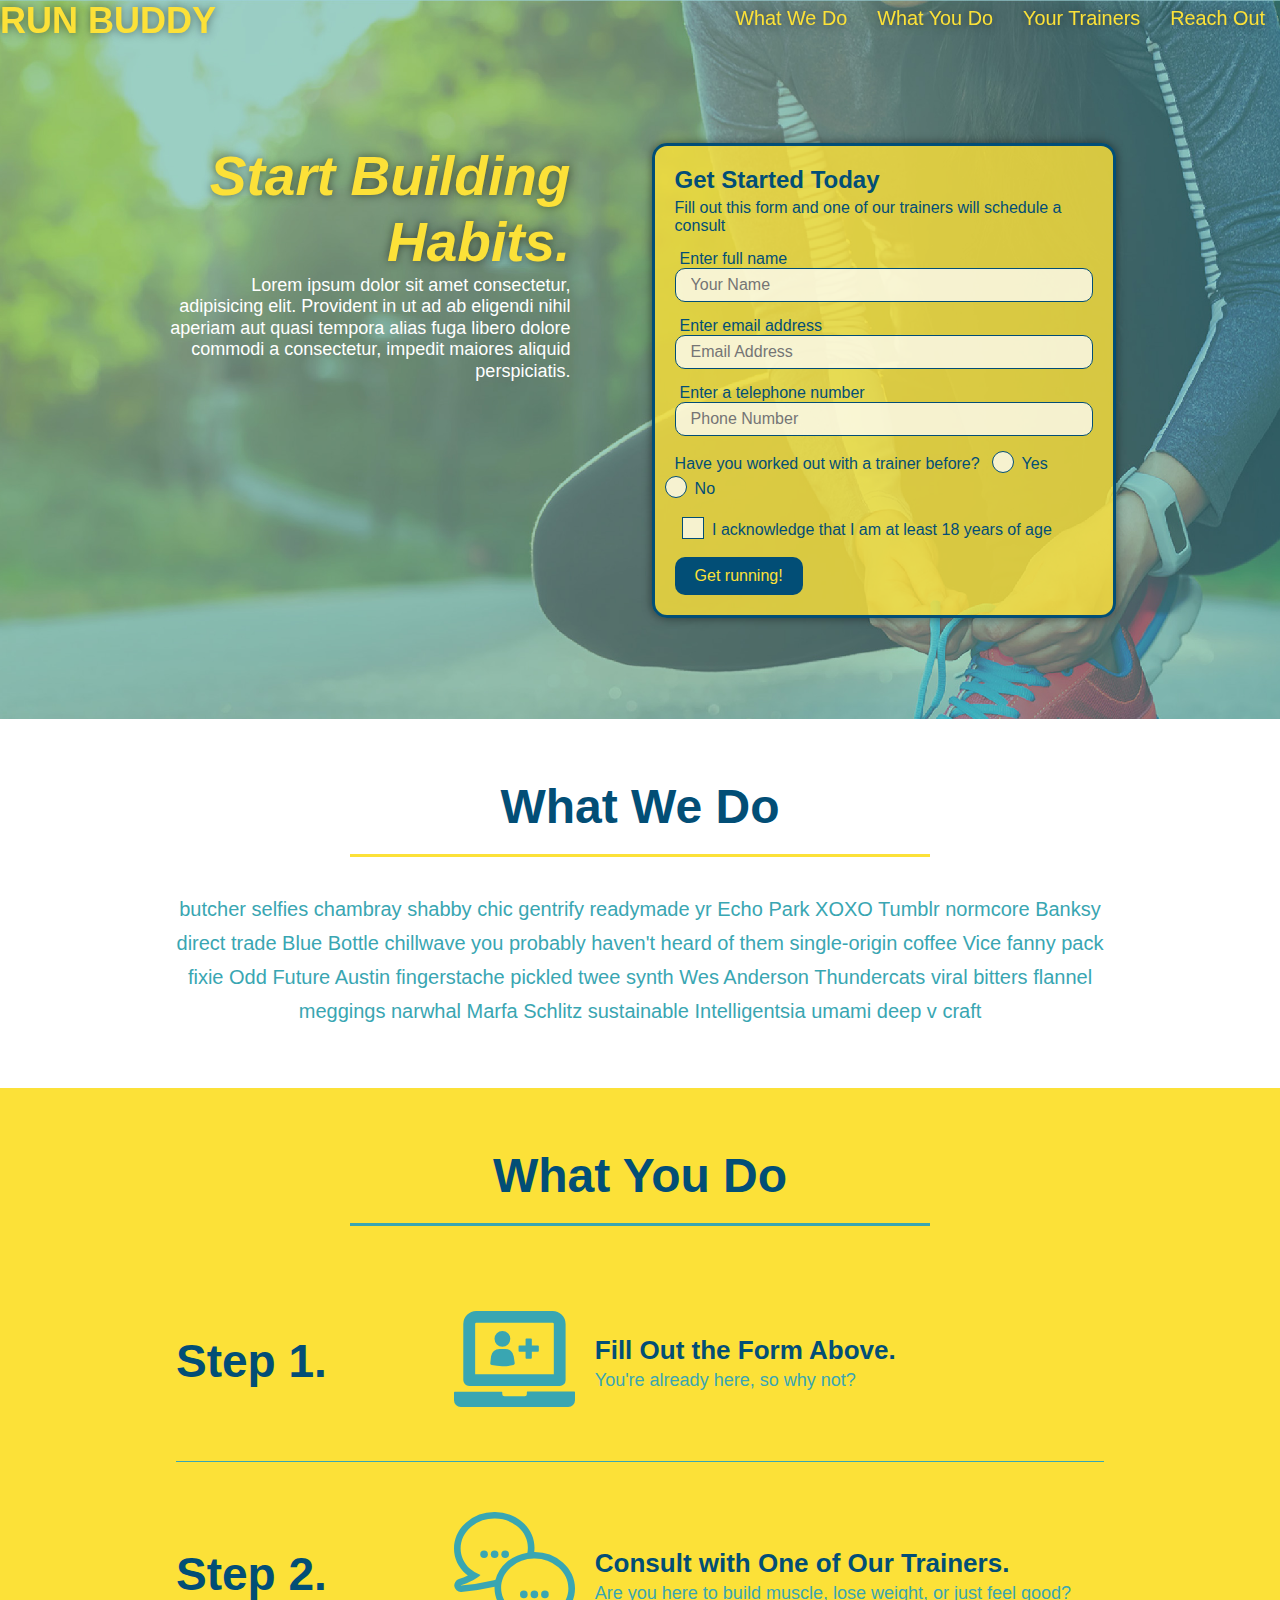
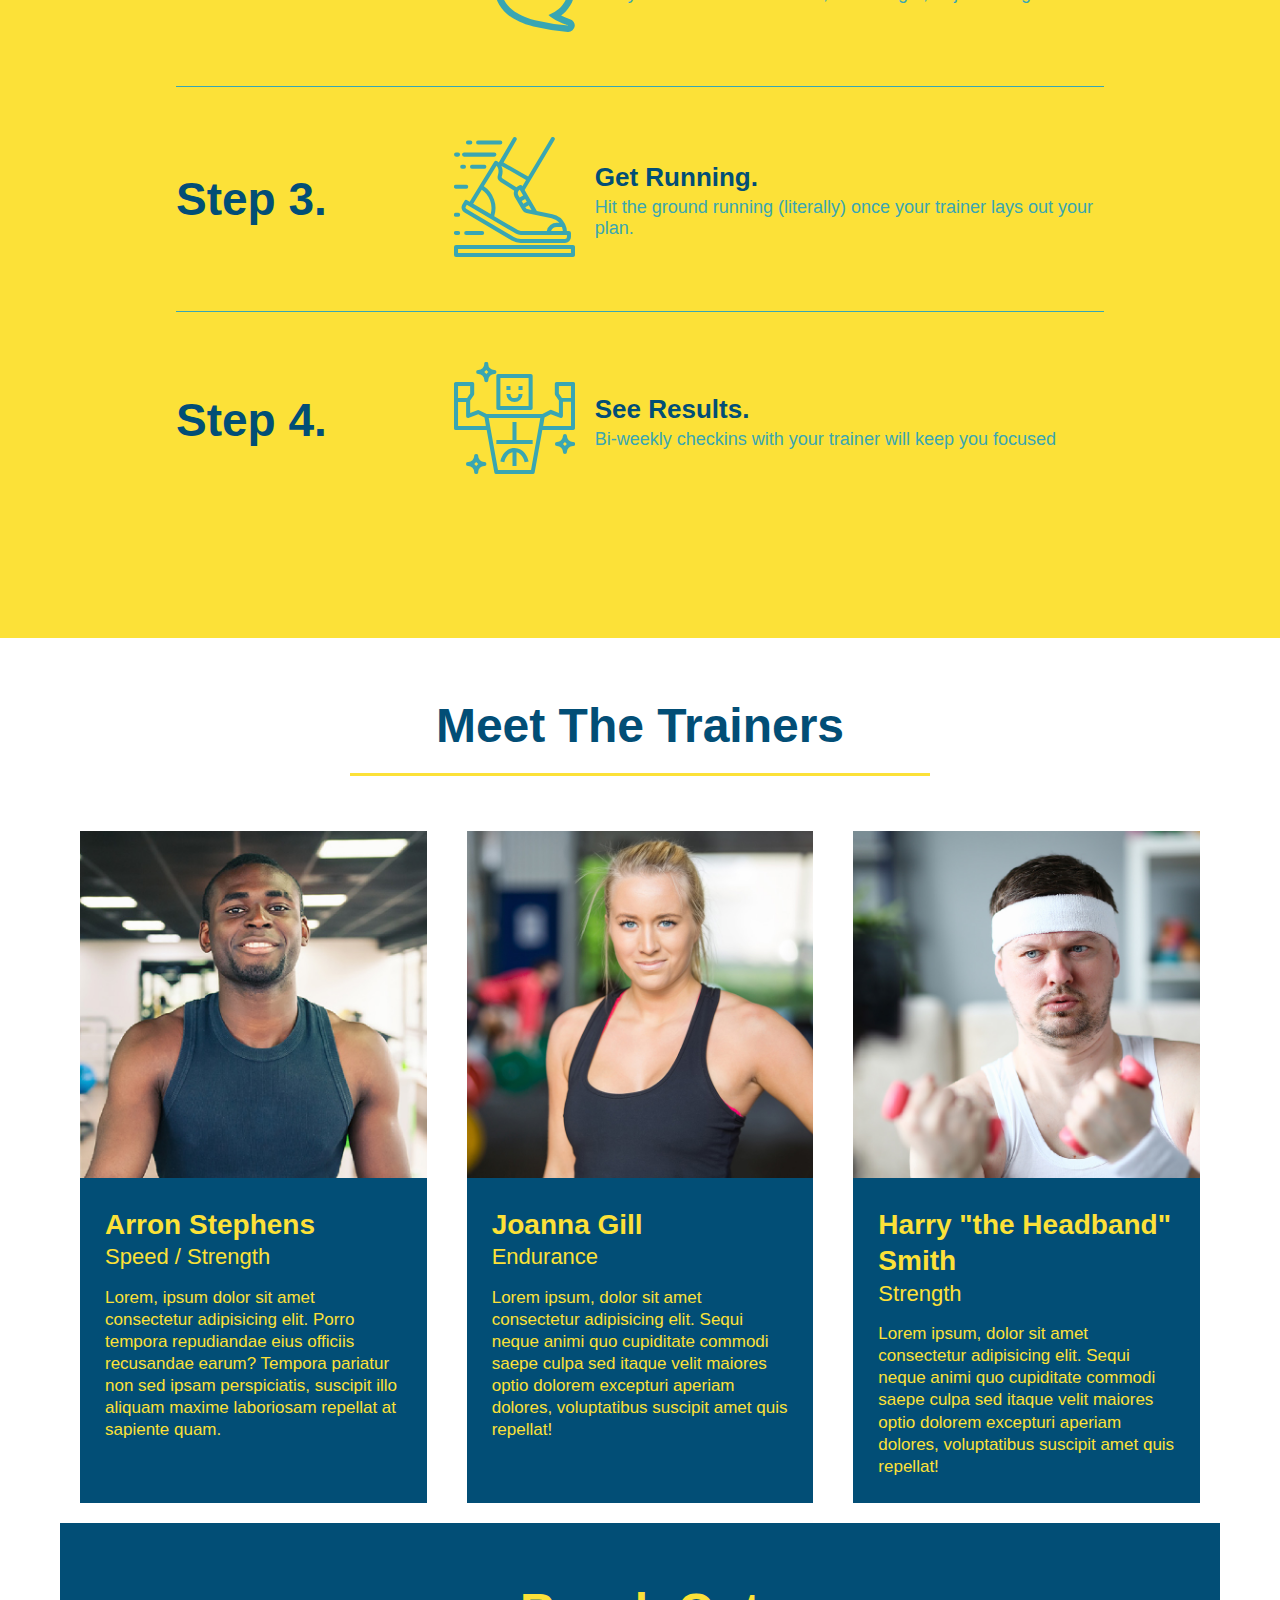
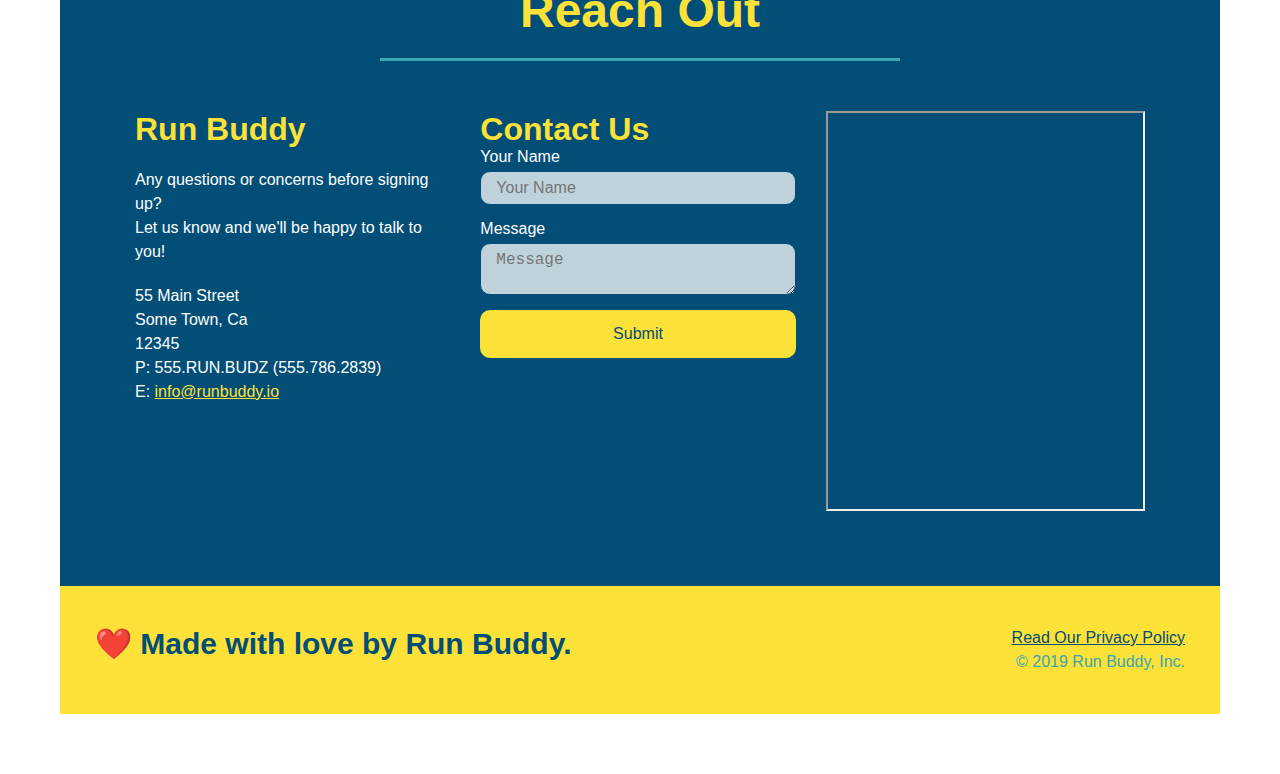
<file: index.html>
<!DOCTYPE html>
<html lang="en">
    <head>
        <meta charset="UTF-8" />
        <title>Run Buddy</title>
        <link rel="stylesheet" href="./Assets/css/style.css" />
        <meta name="viewport" content="width=device-width, initial-scale=1.0" />
    </head>
    <body>
        <!-- navigation -->
        <header>
            <h1>
                <a href="./index.html">RUN BUDDY</a>
            </h1>
            <nav>
                <!-- Unordered list element -->
                <ul>
                    <!-- List item element -->
                    <li>
                        <!-- Anchor element -->
                        <a href="#what-we-do">What We Do</a>
                    </li>
                    <li>
                        <a href="#what-you-do">What You Do</a>
                    </li>
                    <li>
                        <a href="#your-trainers">Your Trainers</a>
                    </li>
                    <li>
                        <a href="#reach-out">Reach Out</a>
                    </li>
                </ul>
            </nav>
        </header>

        <!-- hero/jumbotron -->
        <section class="hero">
            <div class="hero-cta">
                <h2>Start Building Habits.</h2>
                <p>
                    Lorem ipsum dolor sit amet consectetur,
                    adipisicing elit. Provident in ut ad ab eligendi 
                    nihil aperiam aut quasi tempora alias fuga libero 
                    dolore commodi a consectetur, impedit maiores aliquid 
                    perspiciatis.
                </p>
            </div>
            <div class="hero-form">
                <h3>Get Started Today</h3>
                <p>Fill out this form and one of our trainers will schedule a consult</p>
                <!-- Form element -->
                <form>
                    <label for="name">Enter full name</label>
                    <input type="text" placeholder="Your Name" name="name" id="name" class="form-input"/>
                    <label for="email">Enter email address</label>
                    <input type="email" placeholder="Email Address" name="email" id="email" class="form-input"/>
                    <label for="phone">Enter a telephone number</label>
                    <input type="tel" placeholder="Phone Number" name="phone" id="phone" class="form-input"/>
                    <p>
                        Have you worked out with a trainer before?
                        <span class="radio-wrapper">
                            <input type="radio" name="trainer-confirm" id="trainer-yes" />
                            <label for="trainer-yes">Yes</label>
                        </span>
                        <span class="radio-wrapper">
                            <input type="radio" name="trainer-confirm" id="trainer-no" />
                            <label for="trainer-no">No</label>
                        </span>
                    </p>
                    <p>
                        <span class="checkbox-wrapper">
                            <input type="checkbox" name="18-verification" id="checkbox" />
                            <label for="checkbox">
                                I acknowledge that I am at least 18 years of age
                            </label>
                        </span>
                        
                    </p>
                    <button type="submit">
                        Get running!
                    </button>
                </form>
            </div>
        </section>
        <!-- end hero -->

        <!-- "what we do" section -->
        <section id="what-we-do" class="intro">
            <div class="flex-row">
                <h2 class="section-title primary-border">
                    What We Do
                </h2>
            </div>
            <div class="flex-row">
                <p>
                    butcher selfies chambray shabby chic gentrify readymade 
                    yr Echo Park XOXO Tumblr normcore Banksy direct trade 
                    Blue Bottle chillwave you probably haven't heard of them 
                    single-origin coffee Vice fanny pack fixie Odd Future 
                    Austin fingerstache pickled twee synth Wes Anderson 
                    Thundercats viral bitters flannel meggings narwhal Marfa 
                    Schlitz sustainable Intelligentsia umami deep v craft
                </p>
            </div>
        </section>

        <!-- "what you do" section -->
        <section id="what-you-do" class="steps">
            <div class="flex-row">
                <h2 class="section-title secondary-border">
                    What You Do
                </h2>
            </div>

            <div>
                <div class="step">
                    <h3>Step 1.</h3>
                    <div class="step-info">
                        <div class="step-img">
                            <img src="./Assets/images/step-1.svg" alt=""/>
                        </div>
                        <div class="step-text">    
                            <h4>Fill Out the Form Above.</h4>
                            <p>You're already here, so why not?</p>
                        </div>
                    </div>
                </div>
                
                <div class="step">
                    <h3>Step 2.</h3>
                    <div class="step-info">
                        <div class="step-img">
                            <img src="./Assets/images/step-2.svg" alt=""/>
                        </div>
                        <div class="step-text">    
                            <h4>Consult with One of Our Trainers.</h4>
                            <p>Are you here to build muscle, lose weight, or just feel good?</p>
                        </div>
                    </div>
                </div>
                
                <div class="step">
                    <h3>Step 3.</h3>
                    <div class="step-info">
                        <div class="step-img">
                            <img src="./Assets/images/step-3.svg" alt=""/>
                        </div>
                        <div class="step-text">    
                            <h4>Get Running.</h4>
                            <p>Hit the ground running (literally) once your trainer lays out your plan.</p>
                        </div>
                    </div>
                </div>

                <div class="step">
                    <h3>Step 4.</h3>
                    <div class="step-info">
                        <div class="step-img">
                            <img src="./Assets/images/step-4.svg" alt=""/>
                        </div>
                        <div class="step-text">    
                            <h4>See Results.</h4>
                            <p>Bi-weekly checkins with your trainer will keep you focused</p>
                        </div>
                    </div>
                </div>
            </div>
        </section>

        <!-- "meet the trainers" section -->
        <section id="your-trainers">
            <div class="flex-row">
                <h2 class="section-title primary-border">
                    Meet The Trainers
                </h2>
            </div>
            <!-- first trainer bio -->
            <div class="trainers">
                <article class="trainer">
                    <img src="./Assets/images/trainer-1.jpg" alt="Arron Stephens in his workout clothes, ready to pump iron">
                    <div class="trainer-bio">
                        <h3 class="trainer-name">Arron Stephens</h3>
                        <h4 class="trainer-role">Speed / Strength</h4>
                        <p>
                            Lorem, ipsum dolor sit amet consectetur adipisicing elit. 
                            Porro tempora repudiandae eius officiis recusandae earum?
                            Tempora pariatur non sed ipsam perspiciatis,
                            suscipit illo aliquam maxime laboriosam repellat at sapiente quam.
                        </p>
                    </div>
                </article>

                <!-- second trainer bio -->
                <article class="trainer">
                    <img src="./Assets/images/trainer-2.jpg" alt="Joanna Gill cooling off after a workout" />
                    <div class="trainer-bio">
                        <h3 class="trainer-name">Joanna Gill</h3>
                        <h4 class="trainer-role">Endurance</h4>
                        <p>
                            Lorem ipsum, dolor sit amet consectetur adipisicing elit. 
                            Sequi neque animi quo cupiditate commodi saepe culpa sed
                            itaque velit maiores optio dolorem excepturi aperiam dolores, 
                            voluptatibus suscipit amet quis repellat!
                        </p>
                    </div>
                </article>
    
                <!-- third trainer bio -->
                <article class="trainer">
                    <img src="./Assets/images/trainer-3.jpg" alt="Harry Smith wearing a headband and lifting comically small pink weights" />
                    <div class="trainer-bio">
                        <h3 class="trainer-name">Harry "the Headband" Smith</h3>
                        <h4 class="trainer-role">Strength</h4>
                        <p>
                            Lorem ipsum, dolor sit amet consectetur adipisicing elit. Sequi neque animi quo cupiditate commodi saepe culpa sed
                            itaque velit maiores optio dolorem excepturi aperiam dolores, voluptatibus suscipit amet quis repellat!
                        </p>
                    </div>
                </article>
            </div>    

        <!-- "reach out" section -->
        <section id="reach-out" class="contact">
            <div class="flex-row">
                <h2 class="section-title secondary-border">
                    Reach Out
                </h2>
            </div>
            <div class="contact-info">
                <div>
                    <h3>Run Buddy</h3>
                    <p>
                        Any questions or concerns before signing up?
                        <br />
                        Let us know and we'll be happy to talk to you!
                    </p>
                    <address>
                        55 Main Street <br />
                        Some Town, Ca <br />
                        12345 <br />
                        P: 555.RUN.BUDZ (555.786.2839) <br />
                        E: <a href="mailto:info@runbuddy.io">info@runbuddy.io</a>
                    </address>
                </div> 

                <div class="contact-form">
                    <h3>Contact Us</h3>
                    <form>
                        <label for="contact-name">Your Name</label>
                        <input type="text" id="contact-name" placeholder="Your Name" />

                        <label for="contact-message">Message</label>
                        <textarea id="contact-message" placeholder="Message"></textarea>
                        <button type="submit">Submit</button>
                    </form>
                </div> 

                <iframe 
                src="https://www.google.com/maps/embed?pb=!1m18!1m12!1m3!1d23347.100251742053!2d-79.26887640178434!3d42.991173773888114!2m3!1f0!2f0!3f0!3m2!1i1024!2i768!4f13.1!3m3!1m2!1s0x89d349aa9f74ed81%3A0x566acad3d9724592!2sSeaway%20Mall!5e0!3m2!1sen!2sca!4v1636814351851!5m2!1sen!2sca" 
                allowfullscreen="" 
                loading="lazy">
                </iframe>
            </div>
        </section>
        
        <!-- footer -->
        <footer>
            <h2>❤️ Made with love by Run Buddy.</h2>
            <div>
                <a href="./privacy-policy.html">Read Our Privacy Policy</a><br />
                &copy; 2019 Run Buddy, Inc.
            </div>
        </footer>
    </body>
</html>
</file>
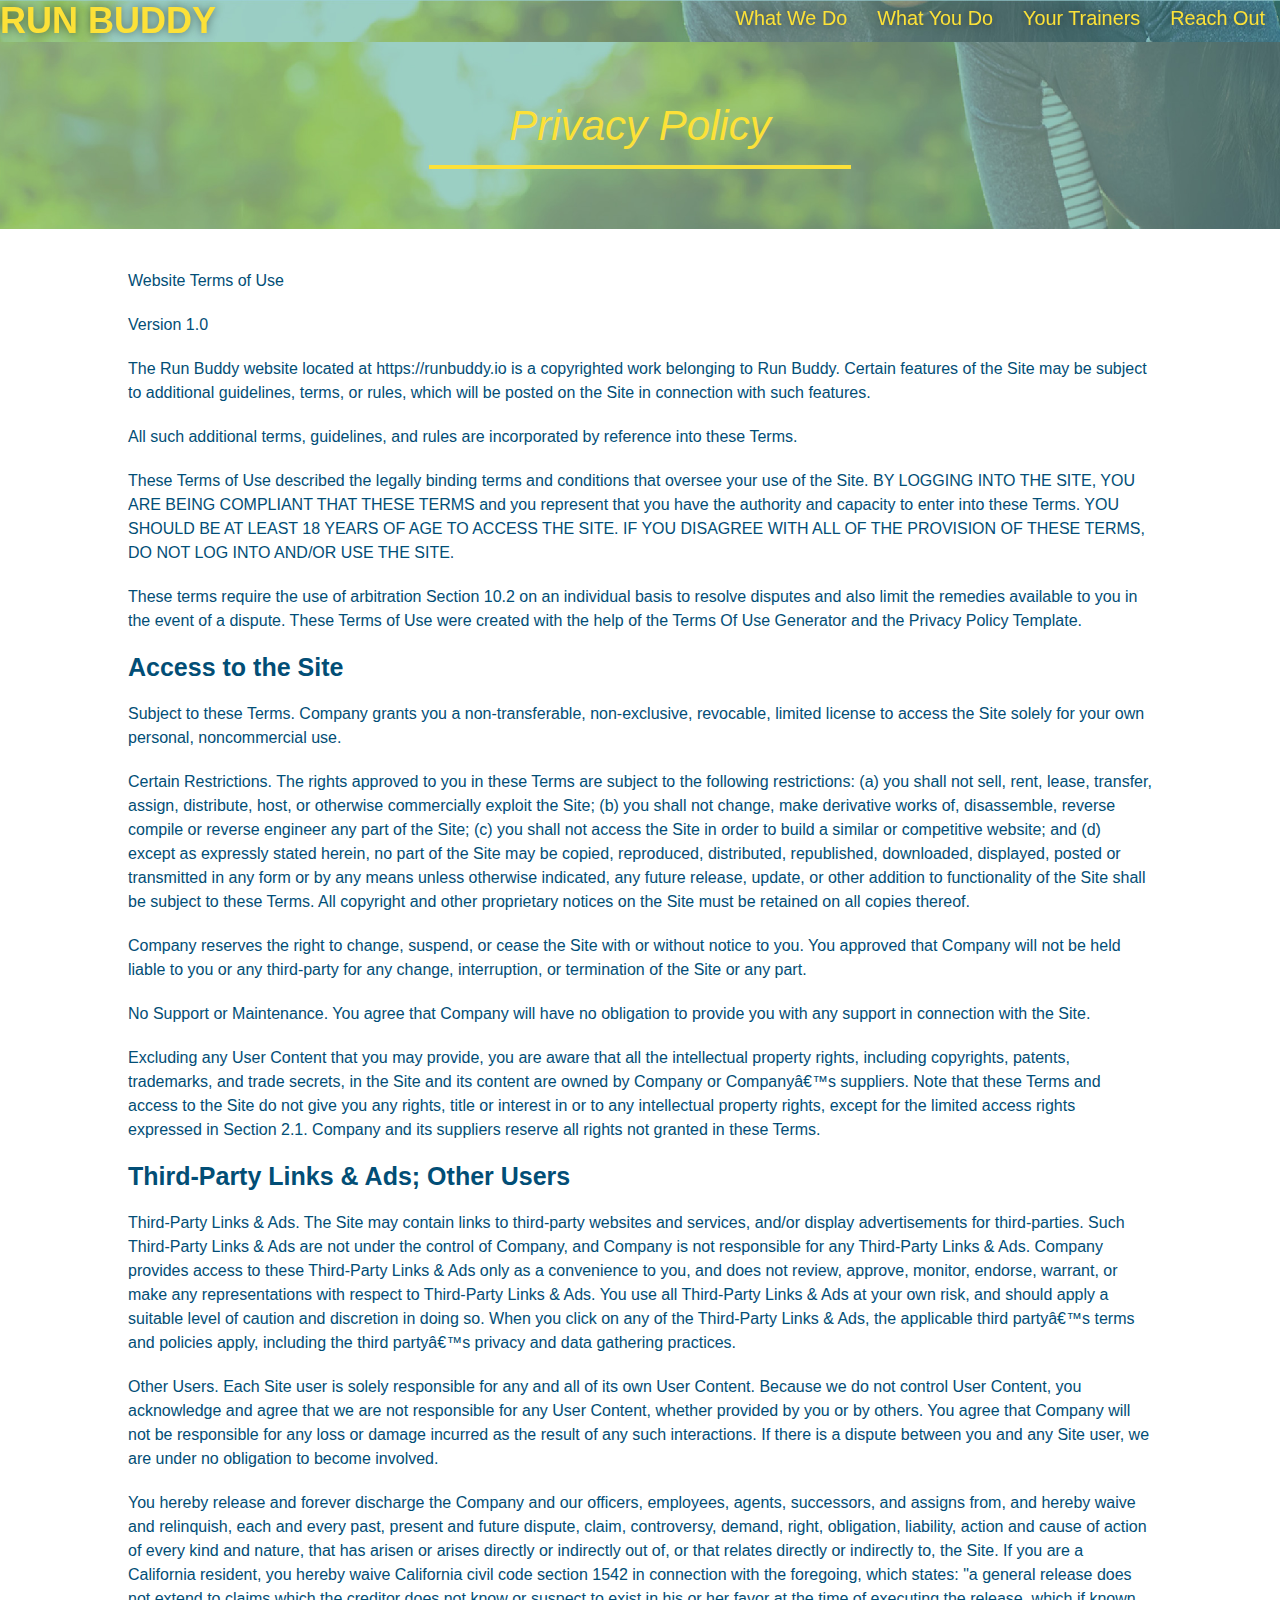
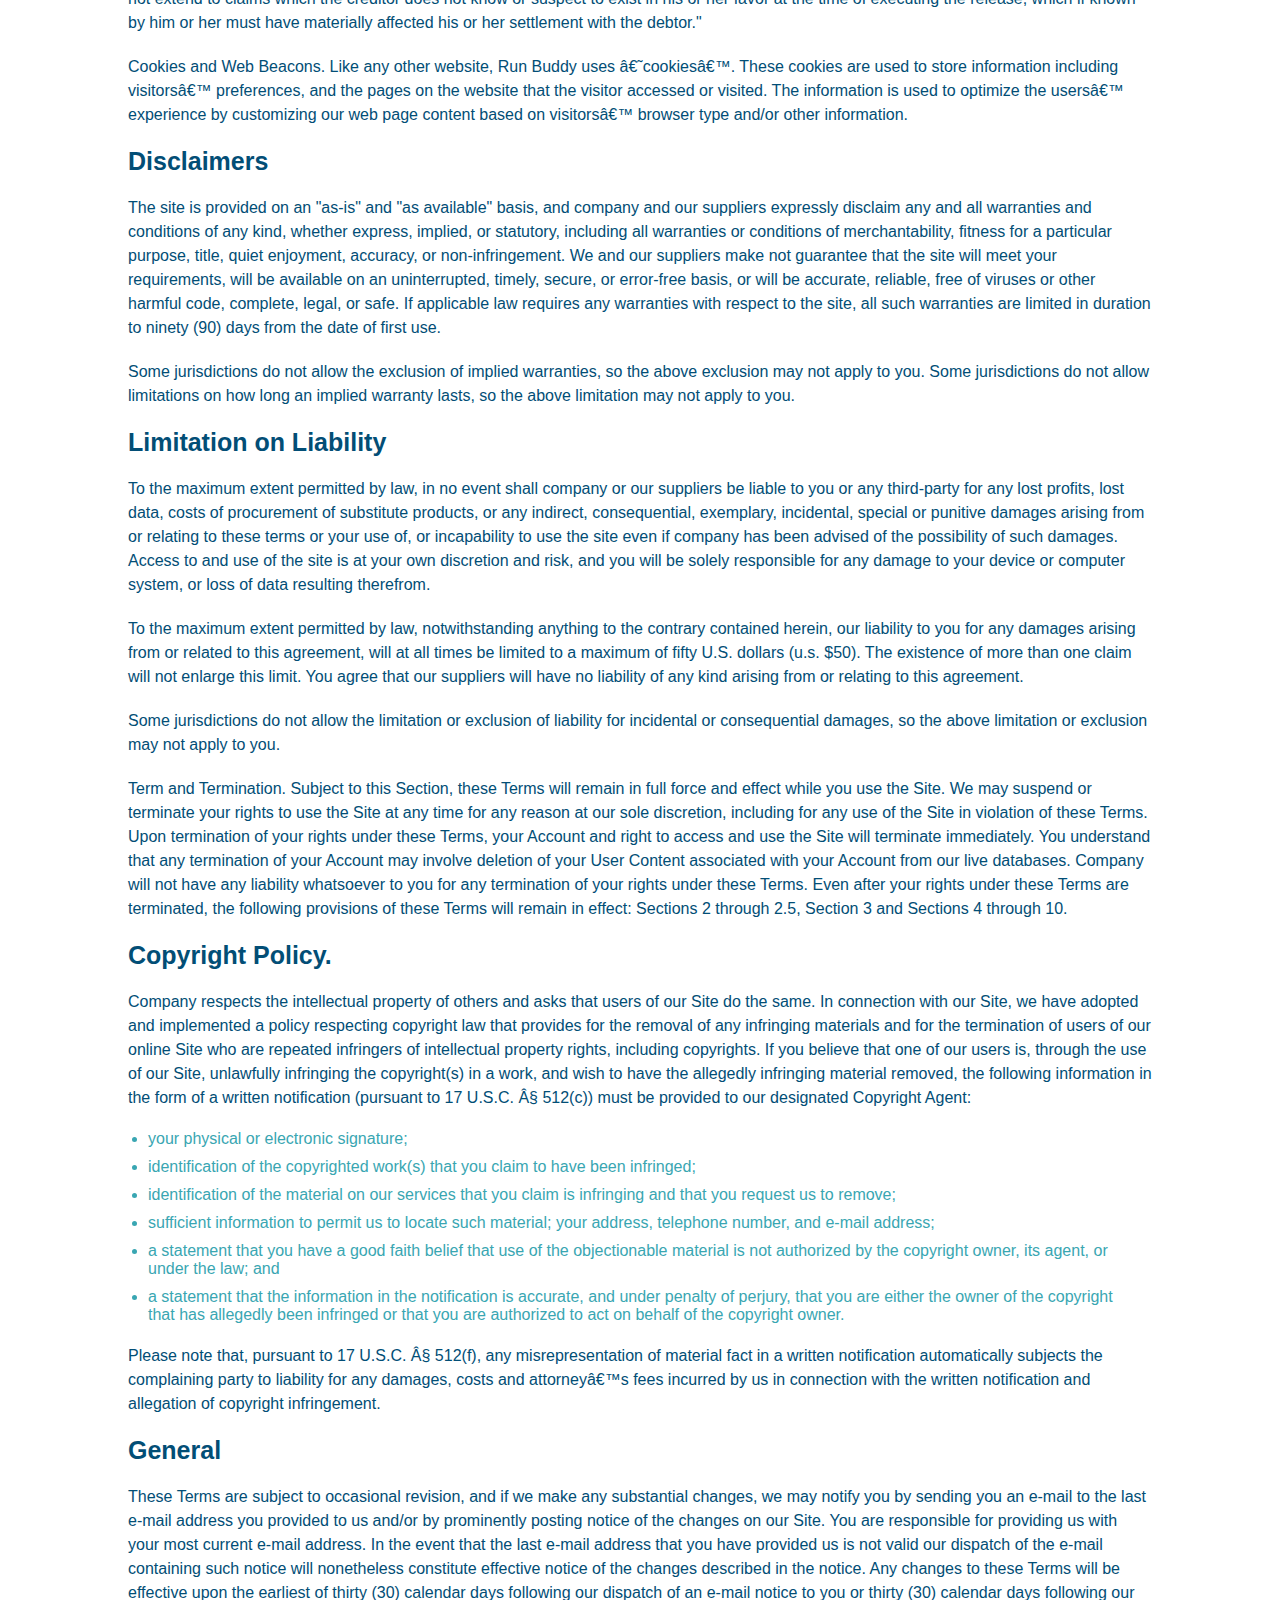
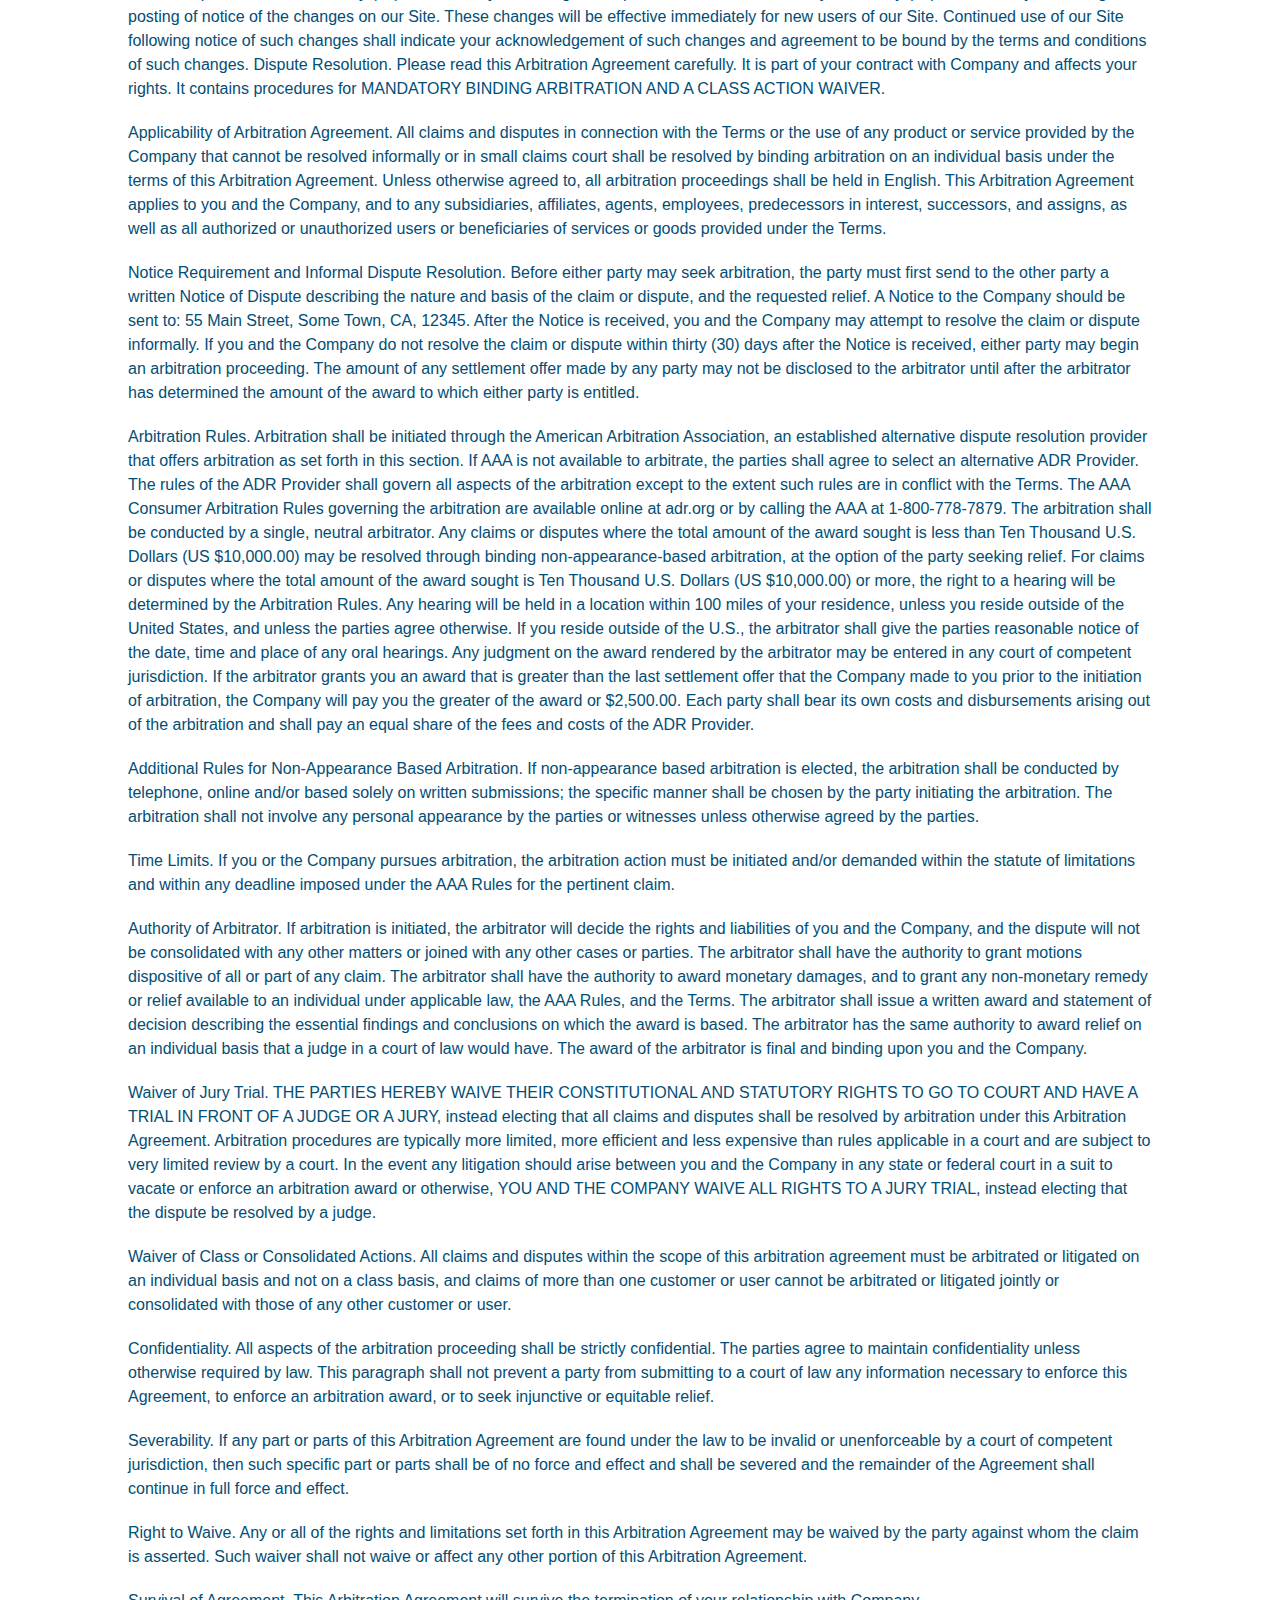
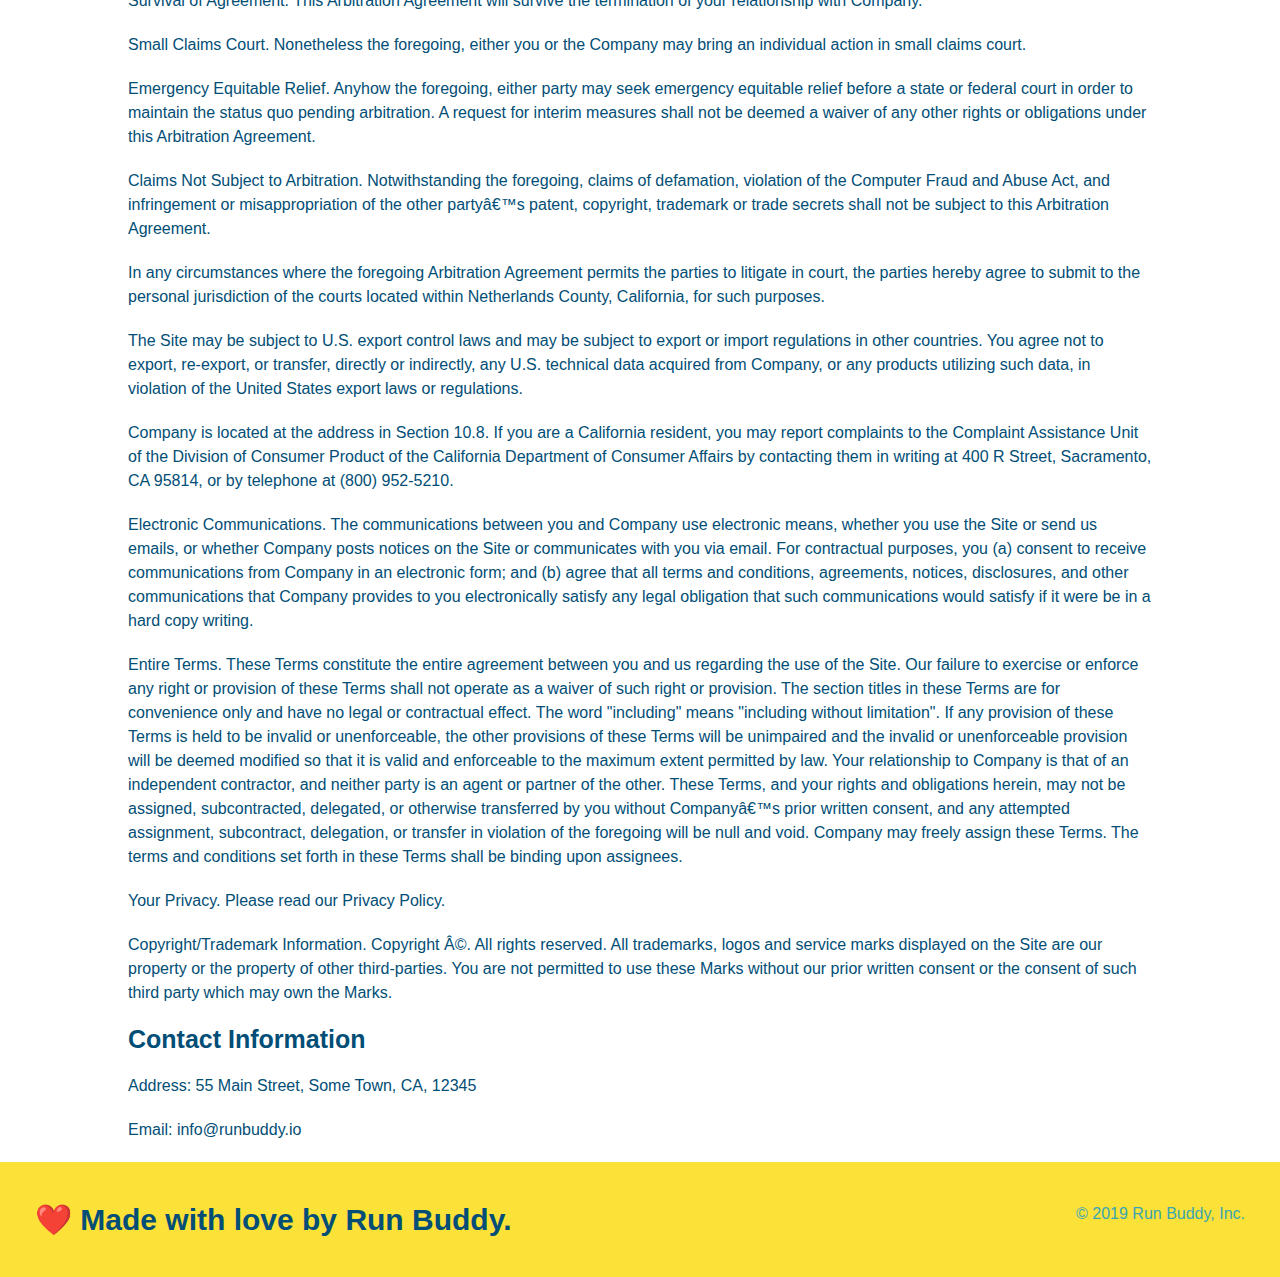
<file: privacy-policy.html>
<!DOCTYPE html>
<html lang="en">
  <head>
    <meta charset="UTF-8" />
    <title>Privacy Policy - Run Buddy</title>
    
    <link rel="stylesheet" href="./Assets/css/style.css" />

    <link rel="stylesheet" href="./Assets/css/secondary-styles.css" />

    <meta name="viewport" content="width=device-width, initial-scale=1.0" />
  </head>
  <body>
       <!-- navigation -->
       <header>
        <h1>
            <a href="./index.html">RUN BUDDY</a>
        </h1>
        <nav>
            <!-- Unordered list element -->
            <ul>
                <!-- List item element -->
                <li>
                    <!-- Anchor element -->
                    <a href="./index.html#what-we-do">What We Do</a>
                </li>
                <li>
                    <a href="./index.html#what-you-do">What You Do</a>
                </li>
                <li>
                    <a href="./index.html#your-trainers">Your Trainers</a>
                </li>
                <li>
                    <a href="./index.html#reach-out">Reach Out</a>
                </li>
            </ul>
        </nav>
    </header>
    
    <section class="hero">
        <h2 class="page-title">
            Privacy Policy
        </h2>
    </section>
    
    <article class="secondary-content">
        <p>
            Website Terms of Use
          </p>
    
          <p>
            Version 1.0
          </p>
    
          <p>
            The Run Buddy website located at https://runbuddy.io is a copyrighted work belonging to Run Buddy. Certain
            features of the Site may be subject to additional guidelines, terms, or rules, which will be posted on the Site
            in connection with such features.
          </p>
    
          <p>
            All such additional terms, guidelines, and rules are incorporated by reference into these Terms.
          </p>
    
          <p>
            These Terms of Use described the legally binding terms and conditions that oversee your use of the Site. BY
            LOGGING INTO THE SITE, YOU ARE BEING COMPLIANT THAT THESE TERMS and you represent that you have the authority
            and capacity to enter into these Terms. YOU SHOULD BE AT LEAST 18 YEARS OF AGE TO ACCESS THE SITE. IF YOU
            DISAGREE WITH ALL OF THE PROVISION OF THESE TERMS, DO NOT LOG INTO AND/OR USE THE SITE.
          </p>
    
          <p>
            These terms require the use of arbitration Section 10.2 on an individual basis to resolve disputes and also
            limit the remedies available to you in the event of a dispute. These Terms of Use were created with the help of
            the Terms Of Use Generator and the Privacy Policy Template.
          </p>
    
          <h3>
            Access to the Site
          </h3>
    
          <p>
            Subject to these Terms. Company grants you a non-transferable, non-exclusive, revocable, limited license to
            access the Site solely for your own personal, noncommercial use.
          </p>
    
          <p>
            Certain Restrictions. The rights approved to you in these Terms are subject to the following restrictions: (a)
            you shall not sell, rent, lease, transfer, assign, distribute, host, or otherwise commercially exploit the Site;
            (b) you shall not change, make derivative works of, disassemble, reverse compile or reverse engineer any part of
            the Site; (c) you shall not access the Site in order to build a similar or competitive website; and (d) except
            as expressly stated herein, no part of the Site may be copied, reproduced, distributed, republished, downloaded,
            displayed, posted or transmitted in any form or by any means unless otherwise indicated, any future release,
            update, or other addition to functionality of the Site shall be subject to these Terms. All copyright and other
            proprietary notices on the Site must be retained on all copies thereof.
          </p>
    
          <p>
            Company reserves the right to change, suspend, or cease the Site with or without notice to you. You approved
            that Company will not be held liable to you or any third-party for any change, interruption, or termination of
            the Site or any part.
          </p>
    
          <p>
            No Support or Maintenance. You agree that Company will have no obligation to provide you with any support in
            connection with the Site.
          </p>
    
          <p>
            Excluding any User Content that you may provide, you are aware that all the intellectual property rights,
            including copyrights, patents, trademarks, and trade secrets, in the Site and its content are owned by Company
            or Companyâ€™s suppliers. Note that these Terms and access to the Site do not give you any rights, title or
            interest in or to any intellectual property rights, except for the limited access rights expressed in Section
            2.1. Company and its suppliers reserve all rights not granted in these Terms.
          </p>
    
          <h3>
            Third-Party Links & Ads; Other Users
          </h3>
    
          <p>
            Third-Party Links & Ads. The Site may contain links to third-party websites and services, and/or display
            advertisements for third-parties. Such Third-Party Links & Ads are not under the control of Company, and Company
            is not responsible for any Third-Party Links & Ads. Company provides access to these Third-Party Links & Ads
            only as a convenience to you, and does not review, approve, monitor, endorse, warrant, or make any
            representations with respect to Third-Party Links & Ads. You use all Third-Party Links & Ads at your own risk,
            and should apply a suitable level of caution and discretion in doing so. When you click on any of the
            Third-Party Links & Ads, the applicable third partyâ€™s terms and policies apply, including the third partyâ€™s
            privacy and data gathering practices.
          </p>
    
          <p>
            Other Users. Each Site user is solely responsible for any and all of its own User Content. Because we do not
            control User Content, you acknowledge and agree that we are not responsible for any User Content, whether
            provided by you or by others. You agree that Company will not be responsible for any loss or damage incurred as
            the result of any such interactions. If there is a dispute between you and any Site user, we are under no
            obligation to become involved.
          </p>
    
          <p>
            You hereby release and forever discharge the Company and our officers, employees, agents, successors, and
            assigns from, and hereby waive and relinquish, each and every past, present and future dispute, claim,
            controversy, demand, right, obligation, liability, action and cause of action of every kind and nature, that has
            arisen or arises directly or indirectly out of, or that relates directly or indirectly to, the Site. If you are
            a California resident, you hereby waive California civil code section 1542 in connection with the foregoing,
            which states: "a general release does not extend to claims which the creditor does not know or suspect to exist
            in his or her favor at the time of executing the release, which if known by him or her must have materially
            affected his or her settlement with the debtor."
          </p>
    
          <p>
            Cookies and Web Beacons. Like any other website, Run Buddy uses â€˜cookiesâ€™. These cookies are used to store
            information including visitorsâ€™ preferences, and the pages on the website that the visitor accessed or visited.
            The information is used to optimize the usersâ€™ experience by customizing our web page content based on visitorsâ€™
            browser type and/or other information.
          </p>
    
          <h3>
            Disclaimers
          </h3>
    
          <p>
            The site is provided on an "as-is" and "as available" basis, and company and our suppliers expressly disclaim
            any and all warranties and conditions of any kind, whether express, implied, or statutory, including all
            warranties or conditions of merchantability, fitness for a particular purpose, title, quiet enjoyment, accuracy,
            or non-infringement. We and our suppliers make not guarantee that the site will meet your requirements, will be
            available on an uninterrupted, timely, secure, or error-free basis, or will be accurate, reliable, free of
            viruses or other harmful code, complete, legal, or safe. If applicable law requires any warranties with respect
            to the site, all such warranties are limited in duration to ninety (90) days from the date of first use.
          </p>
    
          <p>
            Some jurisdictions do not allow the exclusion of implied warranties, so the above exclusion may not apply to
            you. Some jurisdictions do not allow limitations on how long an implied warranty lasts, so the above limitation
            may not apply to you.
          </p>
    
          <h3>
            Limitation on Liability
          </h3>
    
          <p>
            To the maximum extent permitted by law, in no event shall company or our suppliers be liable to you or any
            third-party for any lost profits, lost data, costs of procurement of substitute products, or any indirect,
            consequential, exemplary, incidental, special or punitive damages arising from or relating to these terms or
            your use of, or incapability to use the site even if company has been advised of the possibility of such
            damages. Access to and use of the site is at your own discretion and risk, and you will be solely responsible
            for any damage to your device or computer system, or loss of data resulting therefrom.
          </p>
    
          <p>
            To the maximum extent permitted by law, notwithstanding anything to the contrary contained herein, our liability
            to you for any damages arising from or related to this agreement, will at all times be limited to a maximum of
            fifty U.S. dollars (u.s. $50). The existence of more than one claim will not enlarge this limit. You agree that
            our suppliers will have no liability of any kind arising from or relating to this agreement.
          </p>
    
          <p>
            Some jurisdictions do not allow the limitation or exclusion of liability for incidental or consequential
            damages, so the above limitation or exclusion may not apply to you.
          </p>
    
          <p>
            Term and Termination. Subject to this Section, these Terms will remain in full force and effect while you use
            the Site. We may suspend or terminate your rights to use the Site at any time for any reason at our sole
            discretion, including for any use of the Site in violation of these Terms. Upon termination of your rights under
            these Terms, your Account and right to access and use the Site will terminate immediately. You understand that
            any termination of your Account may involve deletion of your User Content associated with your Account from our
            live databases. Company will not have any liability whatsoever to you for any termination of your rights under
            these Terms. Even after your rights under these Terms are terminated, the following provisions of these Terms
            will remain in effect: Sections 2 through 2.5, Section 3 and Sections 4 through 10.
          </p>
    
          <h3>
            Copyright Policy.
          </h3>
    
          <p>
            Company respects the intellectual property of others and asks that users of our Site do the same. In connection
            with our Site, we have adopted and implemented a policy respecting copyright law that provides for the removal
            of any infringing materials and for the termination of users of our online Site who are repeated infringers of
            intellectual property rights, including copyrights. If you believe that one of our users is, through the use of
            our Site, unlawfully infringing the copyright(s) in a work, and wish to have the allegedly infringing material
            removed, the following information in the form of a written notification (pursuant to 17 U.S.C. Â§ 512(c)) must
            be provided to our designated Copyright Agent:
          </p>
    
          <ul>
            <li>
              your physical or electronic signature;
            </li>
            <li>
              identification of the copyrighted work(s) that you claim to have been infringed;
            </li>
            <li>
              identification of the material on our services that you claim is infringing and that you request us to remove;
            </li>
            <li>
              sufficient information to permit us to locate such material; your address, telephone number, and e-mail
              address;
            </li>
            <li>
              a statement that you have a good faith belief that use of the objectionable material is not authorized by the
              copyright owner, its agent, or under the law; and
            </li>
            <li>
              a statement that the information in the notification is accurate, and under penalty of perjury, that you are
              either the owner of the copyright that has allegedly been infringed or that you are authorized to act on
              behalf of the copyright owner.
            </li>
          </ul>
    
          <p>
            Please note that, pursuant to 17 U.S.C. Â§ 512(f), any misrepresentation of material fact in a written
            notification automatically subjects the complaining party to liability for any damages, costs and attorneyâ€™s
            fees incurred by us in connection with the written notification and allegation of copyright infringement.
          </p>
    
          <h3>
            General
          </h3>
    
          <p>
            These Terms are subject to occasional revision, and if we make any substantial changes, we may notify you by
            sending you an e-mail to the last e-mail address you provided to us and/or by prominently posting notice of the
            changes on our Site. You are responsible for providing us with your most current e-mail address. In the event
            that the last e-mail address that you have provided us is not valid our dispatch of the e-mail containing such
            notice will nonetheless constitute effective notice of the changes described in the notice. Any changes to these
            Terms will be effective upon the earliest of thirty (30) calendar days following our dispatch of an e-mail
            notice to you or thirty (30) calendar days following our posting of notice of the changes on our Site. These
            changes will be effective immediately for new users of our Site. Continued use of our Site following notice of
            such changes shall indicate your acknowledgement of such changes and agreement to be bound by the terms and
            conditions of such changes. Dispute Resolution. Please read this Arbitration Agreement carefully. It is part of
            your contract with Company and affects your rights. It contains procedures for MANDATORY BINDING ARBITRATION AND
            A CLASS ACTION WAIVER.
          </p>
    
          <p>
            Applicability of Arbitration Agreement. All claims and disputes in connection with the Terms or the use of any
            product or service provided by the Company that cannot be resolved informally or in small claims court shall be
            resolved by binding arbitration on an individual basis under the terms of this Arbitration Agreement. Unless
            otherwise agreed to, all arbitration proceedings shall be held in English. This Arbitration Agreement applies to
            you and the Company, and to any subsidiaries, affiliates, agents, employees, predecessors in interest,
            successors, and assigns, as well as all authorized or unauthorized users or beneficiaries of services or goods
            provided under the Terms.
          </p>
    
          <p>
            Notice Requirement and Informal Dispute Resolution. Before either party may seek arbitration, the party must
            first send to the other party a written Notice of Dispute describing the nature and basis of the claim or
            dispute, and the requested relief. A Notice to the Company should be sent to: 55 Main Street, Some Town, CA,
            12345. After the Notice is received, you and the Company may attempt to resolve the claim or dispute informally.
            If you and the Company do not resolve the claim or dispute within thirty (30) days after the Notice is received,
            either party may begin an arbitration proceeding. The amount of any settlement offer made by any party may not
            be disclosed to the arbitrator until after the arbitrator has determined the amount of the award to which either
            party is entitled.
          </p>
    
          <p>
            Arbitration Rules. Arbitration shall be initiated through the American Arbitration Association, an established
            alternative dispute resolution provider that offers arbitration as set forth in this section. If AAA is not
            available to arbitrate, the parties shall agree to select an alternative ADR Provider. The rules of the ADR
            Provider shall govern all aspects of the arbitration except to the extent such rules are in conflict with the
            Terms. The AAA Consumer Arbitration Rules governing the arbitration are available online at adr.org or by
            calling the AAA at 1-800-778-7879. The arbitration shall be conducted by a single, neutral arbitrator. Any
            claims or disputes where the total amount of the award sought is less than Ten Thousand U.S. Dollars (US
            $10,000.00) may be resolved through binding non-appearance-based arbitration, at the option of the party seeking
            relief. For claims or disputes where the total amount of the award sought is Ten Thousand U.S. Dollars (US
            $10,000.00) or more, the right to a hearing will be determined by the Arbitration Rules. Any hearing will be
            held in a location within 100 miles of your residence, unless you reside outside of the United States, and
            unless the parties agree otherwise. If you reside outside of the U.S., the arbitrator shall give the parties
            reasonable notice of the date, time and place of any oral hearings. Any judgment on the award rendered by the
            arbitrator may be entered in any court of competent jurisdiction. If the arbitrator grants you an award that is
            greater than the last settlement offer that the Company made to you prior to the initiation of arbitration, the
            Company will pay you the greater of the award or $2,500.00. Each party shall bear its own costs and
            disbursements arising out of the arbitration and shall pay an equal share of the fees and costs of the ADR
            Provider.
          </p>
    
          <p>
            Additional Rules for Non-Appearance Based Arbitration. If non-appearance based arbitration is elected, the
            arbitration shall be conducted by telephone, online and/or based solely on written submissions; the specific
            manner shall be chosen by the party initiating the arbitration. The arbitration shall not involve any personal
            appearance by the parties or witnesses unless otherwise agreed by the parties.
          </p>
    
          <p>
            Time Limits. If you or the Company pursues arbitration, the arbitration action must be initiated and/or demanded
            within the statute of limitations and within any deadline imposed under the AAA Rules for the pertinent claim.
          </p>
    
          <p>
            Authority of Arbitrator. If arbitration is initiated, the arbitrator will decide the rights and liabilities of
            you and the Company, and the dispute will not be consolidated with any other matters or joined with any other
            cases or parties. The arbitrator shall have the authority to grant motions dispositive of all or part of any
            claim. The arbitrator shall have the authority to award monetary damages, and to grant any non-monetary remedy
            or relief available to an individual under applicable law, the AAA Rules, and the Terms. The arbitrator shall
            issue a written award and statement of decision describing the essential findings and conclusions on which the
            award is based. The arbitrator has the same authority to award relief on an individual basis that a judge in a
            court of law would have. The award of the arbitrator is final and binding upon you and the Company.
          </p>
    
          <p>
            Waiver of Jury Trial. THE PARTIES HEREBY WAIVE THEIR CONSTITUTIONAL AND STATUTORY RIGHTS TO GO TO COURT AND HAVE
            A TRIAL IN FRONT OF A JUDGE OR A JURY, instead electing that all claims and disputes shall be resolved by
            arbitration under this Arbitration Agreement. Arbitration procedures are typically more limited, more efficient
            and less expensive than rules applicable in a court and are subject to very limited review by a court. In the
            event any litigation should arise between you and the Company in any state or federal court in a suit to vacate
            or enforce an arbitration award or otherwise, YOU AND THE COMPANY WAIVE ALL RIGHTS TO A JURY TRIAL, instead
            electing that the dispute be resolved by a judge.
          </p>
    
          <p>
            Waiver of Class or Consolidated Actions. All claims and disputes within the scope of this arbitration agreement
            must be arbitrated or litigated on an individual basis and not on a class basis, and claims of more than one
            customer or user cannot be arbitrated or litigated jointly or consolidated with those of any other customer or
            user.
          </p>
    
          <p>
            Confidentiality. All aspects of the arbitration proceeding shall be strictly confidential. The parties agree to
            maintain confidentiality unless otherwise required by law. This paragraph shall not prevent a party from
            submitting to a court of law any information necessary to enforce this Agreement, to enforce an arbitration
            award, or to seek injunctive or equitable relief.
          </p>
    
          <p>
            Severability. If any part or parts of this Arbitration Agreement are found under the law to be invalid or
            unenforceable by a court of competent jurisdiction, then such specific part or parts shall be of no force and
            effect and shall be severed and the remainder of the Agreement shall continue in full force and effect.
          </p>
    
          <p>
            Right to Waive. Any or all of the rights and limitations set forth in this Arbitration Agreement may be waived
            by the party against whom the claim is asserted. Such waiver shall not waive or affect any other portion of this
            Arbitration Agreement.
          </p>
    
          <p>
            Survival of Agreement. This Arbitration Agreement will survive the termination of your relationship with
            Company.
          </p>
    
          <p>
            Small Claims Court. Nonetheless the foregoing, either you or the Company may bring an individual action in small
            claims court.
          </p>
    
          <p>
            Emergency Equitable Relief. Anyhow the foregoing, either party may seek emergency equitable relief before a
            state or federal court in order to maintain the status quo pending arbitration. A request for interim measures
            shall not be deemed a waiver of any other rights or obligations under this Arbitration Agreement.
          </p>
    
          <p>
            Claims Not Subject to Arbitration. Notwithstanding the foregoing, claims of defamation, violation of the
            Computer Fraud and Abuse Act, and infringement or misappropriation of the other partyâ€™s patent, copyright,
            trademark or trade secrets shall not be subject to this Arbitration Agreement.
          </p>
    
          <p>
            In any circumstances where the foregoing Arbitration Agreement permits the parties to litigate in court, the
            parties hereby agree to submit to the personal jurisdiction of the courts located within Netherlands County,
            California, for such purposes.
          </p>
    
          <p>
            The Site may be subject to U.S. export control laws and may be subject to export or import regulations in other
            countries. You agree not to export, re-export, or transfer, directly or indirectly, any U.S. technical data
            acquired from Company, or any products utilizing such data, in violation of the United States export laws or
            regulations.
          </p>
    
          <p>
            Company is located at the address in Section 10.8. If you are a California resident, you may report complaints
            to the Complaint Assistance Unit of the Division of Consumer Product of the California Department of Consumer
            Affairs by contacting them in writing at 400 R Street, Sacramento, CA 95814, or by telephone at (800) 952-5210.
          </p>
    
          <p>
            Electronic Communications. The communications between you and Company use electronic means, whether you use the
            Site or send us emails, or whether Company posts notices on the Site or communicates with you via email. For
            contractual purposes, you (a) consent to receive communications from Company in an electronic form; and (b)
            agree that all terms and conditions, agreements, notices, disclosures, and other communications that Company
            provides to you electronically satisfy any legal obligation that such communications would satisfy if it were be
            in a hard copy writing.
          </p>
    
          <p>
            Entire Terms. These Terms constitute the entire agreement between you and us regarding the use of the Site. Our
            failure to exercise or enforce any right or provision of these Terms shall not operate as a waiver of such right
            or provision. The section titles in these Terms are for convenience only and have no legal or contractual
            effect. The word "including" means "including without limitation". If any provision of these Terms is held to be
            invalid or unenforceable, the other provisions of these Terms will be unimpaired and the invalid or
            unenforceable provision will be deemed modified so that it is valid and enforceable to the maximum extent
            permitted by law. Your relationship to Company is that of an independent contractor, and neither party is an
            agent or partner of the other. These Terms, and your rights and obligations herein, may not be assigned,
            subcontracted, delegated, or otherwise transferred by you without Companyâ€™s prior written consent, and any
            attempted assignment, subcontract, delegation, or transfer in violation of the foregoing will be null and void.
            Company may freely assign these Terms. The terms and conditions set forth in these Terms shall be binding upon
            assignees.
          </p>
    
          <p>
            Your Privacy. Please read our Privacy Policy.
          </p>
    
          <p>
            Copyright/Trademark Information. Copyright Â©. All rights reserved. All trademarks, logos and service marks
            displayed on the Site are our property or the property of other third-parties. You are not permitted to use
            these Marks without our prior written consent or the consent of such third party which may own the Marks.
          </p>
    
          <h3>
            Contact Information
          </h3>
    
          <p>
            Address: 55 Main Street, Some Town, CA, 12345
          </p>
    
          <p>
            Email: info@runbuddy.io
          </p>
    </article>

    <footer>
        <h2>❤️ Made with love by Run Buddy.</h2>
        <div>
            &copy; 2019 Run Buddy, Inc.
        </div>
    </footer>
  </body>
</html>
</file>
<file: Assets/css/style.css>
* {
    margin: 0;
    padding: 0;
    box-sizing: border-box;
}

/* Utility Classes Begin */
.text-left {
    text-align: left;
}

.text-right {
    text-align: right;
}
/* Utility Classes End */

body {
    /* apply styles to <body> */
    color: #39a6b2;
    font-family: Helvetica, Arial, sans-serif;
}

/* apply styles to <header> */
header {
    padding: 20 px 35 px;
    background-color: #39a6b2;
    display: flex;
    justify-content: space-between;
    flex-wrap: wrap;
    position: -webkit-sticky;
    position: sticky;
    top: 0;
    background-image: url(../images/hero-bg.jpg);
    background-size: cover;
    background-position: center;
    background-attachment: fixed;
    background-position: 80%;
    z-index: 9999;
}

header h1 {
    font-weight: bold;
    font-size: 36px;
    color: #fce138;
    margin: 0;
}

header a {
    text-decoration: none;
    color: #fce138;
}

header nav {
    margin: 7px 0;
}

header nav ul {
    display: flex;
    flex-wrap: wrap;
    justify-content: space-between;
    align-items: center;
    list-style: none;
}

header nav ul li a {
    padding: 10px 15px;
    font-weight: lighter;
    font-size: 1.55vw;
    text-shadow: 0 0 10px rgba(0, 0, 0, 0.5);
}

header nav ul li a:hover {
    background: #fce138;
    color: #024e76;
    border-radius: 15px;
    text-shadow: none;
}

header h1 {
    font-weight: bold;
    font-size: 36px;
    color: #fce138;
    margin: 0;
    display: inline;
    text-shadow: 0 0 10px rgba(0, 0, 0, 0.5);
}

footer {
    background: #fce138;
    width: 100%;
    padding: 40px 35px;
    display: flex;
    justify-content: space-between;
    flex-wrap: wrap;
}

footer h2 {
    color: #024e76;
    font-size: 30px;
    margin: 0;
}

footer div {
    line-height: 1.5;
    text-align: right;
}

footer a {
    color: #024e76;
}

section {
    padding: 60px;
}

/* Hero Style Start */
.hero {
    background-image: url(../images/hero-bg.jpg);
    background-size: cover;
    background-position: center;
    background-attachment: fixed;
    background-position: 80%;
    display: flex;
    justify-content: center;
    flex-wrap: wrap;
    align-items: flex-start;
}

.hero-form {
    color: #024e76;
    background-color: rgba(252, 225, 56, 80%);
    padding: 20px;
    border: solid 3px #024e76;
    width: 40%;
    margin: 3.5%;
    box-shadow: 0 0 10px rgba(0, 0, 0, 0.5);
    border-radius: 15px;
}

.hero-form h3 {
   font-size: 24px;
   margin: 0%; 
}

.hero-form p {
    margin: 5px 0 15px 0;
}

.form-input {
    border: 1px solid #024e76;
    display: block;
    padding: 7px 15px;
    font-size: 16px;
    color: #024e76;
    width: 100%;
    margin-bottom: 15px;
    border-radius: 10px;
    background: rgba(255, 255, 255, 75%);
}

.form-input:focus {
    background: rgba(255, 255, 255, 100%);
    outline: none;
}

.hero-form label {
    margin: 0 5px;
}

.hero-form button {
    color: #fce138;
    background-color: #024e76;
    border: none;
    font-size: 16px;
    padding: 10px 20px;
    border-radius: 10px;
}

.hero-form button:hover {
    background: #39a6b2;
}

.hero-cta {
    width: 35%;
    text-align: right;
    margin: 3.5%;
    color: #fff;
    font-size: 18px;
    line-height: 1.2;
}

.hero-cta h2 {
    font-style: italic;
    font-size: 55px;
    color: #fce138;
    text-shadow: 0 0 10px rgba(0, 0, 0, 0.5);
}

.checkbox-wrapper input, 
.radio-wrapper input {
    opacity: 0;
}

.checkbox-wrapper label, 
.radio-wrapper label {
    position: relative;
    left: 10px;
    margin: 10px;
    line-height: 1.6;
}

.checkbox-wrapper label::before, 
.radio-wrapper label::before {
    content: "";
    height: 20px;
    width: 20px;
    background: rgba(255, 255, 255, 75%);
    border: 1px solid #024e76;
    position: absolute;
    top: -4px;
    left: -30px;
}

.radio-wrapper label::before {
    border-radius: 50%;
}

.radio-wrapper label::after {
    content: "";
    width: 20px;
    height: 20px;
    border-radius: 50%;
    background: #024e76;
    position: absolute;
    left: -29px;
    top: -3px;
    background-image: radial-gradient(circle, #39a6b2, #024e76);
}
  
.checkbox-wrapper label::after {
    content: "";
    height: 6px;
    width: 14px;
    border-left: 2px solid #024e76;
    border-bottom: 2px solid #024e76;
    position: absolute;
    left: -26px;
    top: 1px;
    transform: rotate(-58deg);
}

.checkbox-wrapper input + label::after, 
.radio-wrapper input + label::after {
  content: none;
}

.checkbox-wrapper input:checked + label::after, 
.radio-wrapper input:checked + label::after {
  content: "";
}
/* Hero Style End */

.section-title {
    font-size: 48px;
    color: #024e76;
    border-bottom: 3px solid;
    padding-bottom: 20px;
    text-align: center;
    margin: 0 auto 35px auto;
    width: 50%;
}

.primary-border {
    border-color: #fce138;
}

.secondary-border {
    border-color: #39a6b2;
}

/* Intro Style Begins */
.intro p {
    line-height: 1.7;
    color: #39a6b2;
    width: 80%;
    font-size: 20px;
    margin: 0 auto;
    text-align: center;
}
/* Intro Style Ends */

/* Steps Style Begins */
.steps {
    background: #fce138;
}

.step {
    margin: 50px auto;
    padding-bottom: 50px;
    width: 80%;
    display: flex;
    flex-wrap: wrap;
    align-items: center;
    justify-content: space-between;
    border-bottom: 1px solid #39a6b2;
}

.step:last-child {
    border-bottom: none;
}

.step h3 {
    color: #024e76;
    font-size: 46px;
    flex: 1 30%;
}

.step-text p {
    color: #39a6b2;
    font-size: 18px;
}

.step-text h4 {
    font-size: 26px;
    line-height: 1.5;
    color: #024e76;
}

.step-info {
    flex: 2 70%;
    display: flex;
    flex-wrap: wrap;
    align-items: center;
}

.step-img {
    flex: 1 12%;
    margin-right: 20px;
}

.step-text {
    flex: 12;
}

.step-img img {
    max-width: 100%;
}
/* Step Style Ends */

/* Trainer Style Begins */
.trainers {
    width: 100%;
    margin: 0 auto;
    display: flex;
    flex-wrap: wrap;
    justify-content: space-around;
}

.trainer {
    margin: 20px;
    background: #024e76;
    color: #fce138;
    flex: 1;
}

.trainer img {
    width: 100%;
}

.trainer-bio {
    padding: 25px;
    line-height: 1.3;
}

.trainer-bio h3 {
    font-size: 28px;
}
.trainer-bio h4 {
    font-weight: lighter;
    font-size: 22px;
    margin-bottom: 15px;
}

.trainer-bio p {
    font-size: 17px;
}
/* Trainer Style Ends */

/* Reach Out Style Begins */
.contact {
    background: #024e76;
}

.contact h2 {
    color: #fce138;
}

.contact-info iframe {
    height: 400px;
}

.contact-info {
    display: flex;
    justify-content: space-between;
    flex-wrap: wrap;
}

.contact-info > * {
    flex: 1;
    margin: 15px;
}

.contact-info div {
    color: white;
}

.contact-info h3 {
    color: #fce138;
    font-size: 32px;
}

.contact-info p, .contact-info address {
    margin: 20px 0;
    line-height: 1.5;
    font-size: 16px;
    font-style: normal;
}

.contact-info a {
    color: #fce138;
}

.contact-form input, .contact-form textarea {
    border: 1px solid #024e76;
    display: block;
    padding: 7px 15px;
    font-size: 16px;
    color: #024e76;
    width: 100%;
    margin-bottom: 15px;
    margin-top: 5px;
    border-radius: 10px;
    background: rgba(255, 255, 255, 75%);
}

.contact-form input:focus, .contact-form textarea:focus {
    background: rgba(255, 255, 255, 100%);
    outline: none;
}

.contact-form button {
    width: 100%;
    border: none;
    background: #fce138;
    color: #024e76;
    text-align: center;
    padding: 15px 0;
    font-size: 16px;
    border-radius: 10px;
}

.contact-form button:hover {
    color: #fce138;
    background: #39a6b2;
}
/* Reach Out Style Ends */

.flex-row {
    display: flex;
}

/* MEDIA QUERY FOR SMALLER DESKTOP SCREENS AND SMALLER */
@media screen and (max-width: 980px) {
    header {
        padding-bottom: 0;
        justify-content: center;
        position: relative;
    }

    header h1 {
        width: 100%;
        text-align: center;
    }

    header nav ul {
        margin-top: 20px;
        width: 100%;
        justify-content: center;
    }

    header nav ul li a {
        font-size: 20px;
    }

    footer h2, footer div {
        text-align: center;
        width: 100%;
    }

    .hero-cta, .hero-form {
        width: 100%;
    }

    .hero-cta {
        text-align: center;
    }

    .section-title {
        width: 80%;
    }

    .trainer {
        flex: 0 70%;
    }

    .contact-info iframe {
        flex: 1 100%;
    }
}

/* MEDIA QUERY FOR TABLETS AND SMALLER */
@media screen and (max-width: 768px) {
    section {
        padding: 30px 15px;
    }

    .step h3 {
        flex: 1 100%;
        text-align: center;
    }
    
    .step-info {
        flex: 2 100%;
        text-align: center;
        justify-content: center;
    }
    
    .step-img {
        flex: 0 32%;
        margin-right: 0;
        margin-top: 15px;
        margin-bottom: 15px;
    }
    
    .step-text {
        flex: 100%;  
    }
    
}

/* MEDIA QUERY FOR MOBILE PHONES AND SMALLER */
@media screen and (max-width: 575px) {
    .hero-form button {
        width: 100%;
    }
    
    .section-title {
        width: 95%;
    }
    
    .intro p {
        width: 100%;
    }
    
    .trainer {
        flex: 0 100%;
    }
    
    .contact-info {
        text-align: center;
    }
    
    .contact-info > * {
        flex: 0 100%;
    }   

    .contact-form {
        order: 3;
    }
}
</file>
<file: Assets/css/secondary-styles.css>
.hero {
    background-position: bottom;
    height: auto;
    text-align: center;
    margin-bottom: 40px;
}

.page-title {
    color: #fce138;
    display: inline-block;
    border-bottom: 4px solid #fce138;
    padding: 0 80px 15px 80px;
    font-weight: normal;
    font-size: 42px;
    font-style: italic;
}

.secondary-content {
    width: 80%;
    margin: auto;
    color: #024e76;
}

.secondary-content h3 {
    font-size: 25px;
    margin: 20px 0;
}

.secondary-content p {
    font-size: 16px;
    line-height: 1.5;
    margin: 20px 0;
}

.secondary-content ul {
    margin: 15px 20px;
}

.secondary-content li {
    color: #39a6b2;
    margin: 10px 0;
}
</file>
